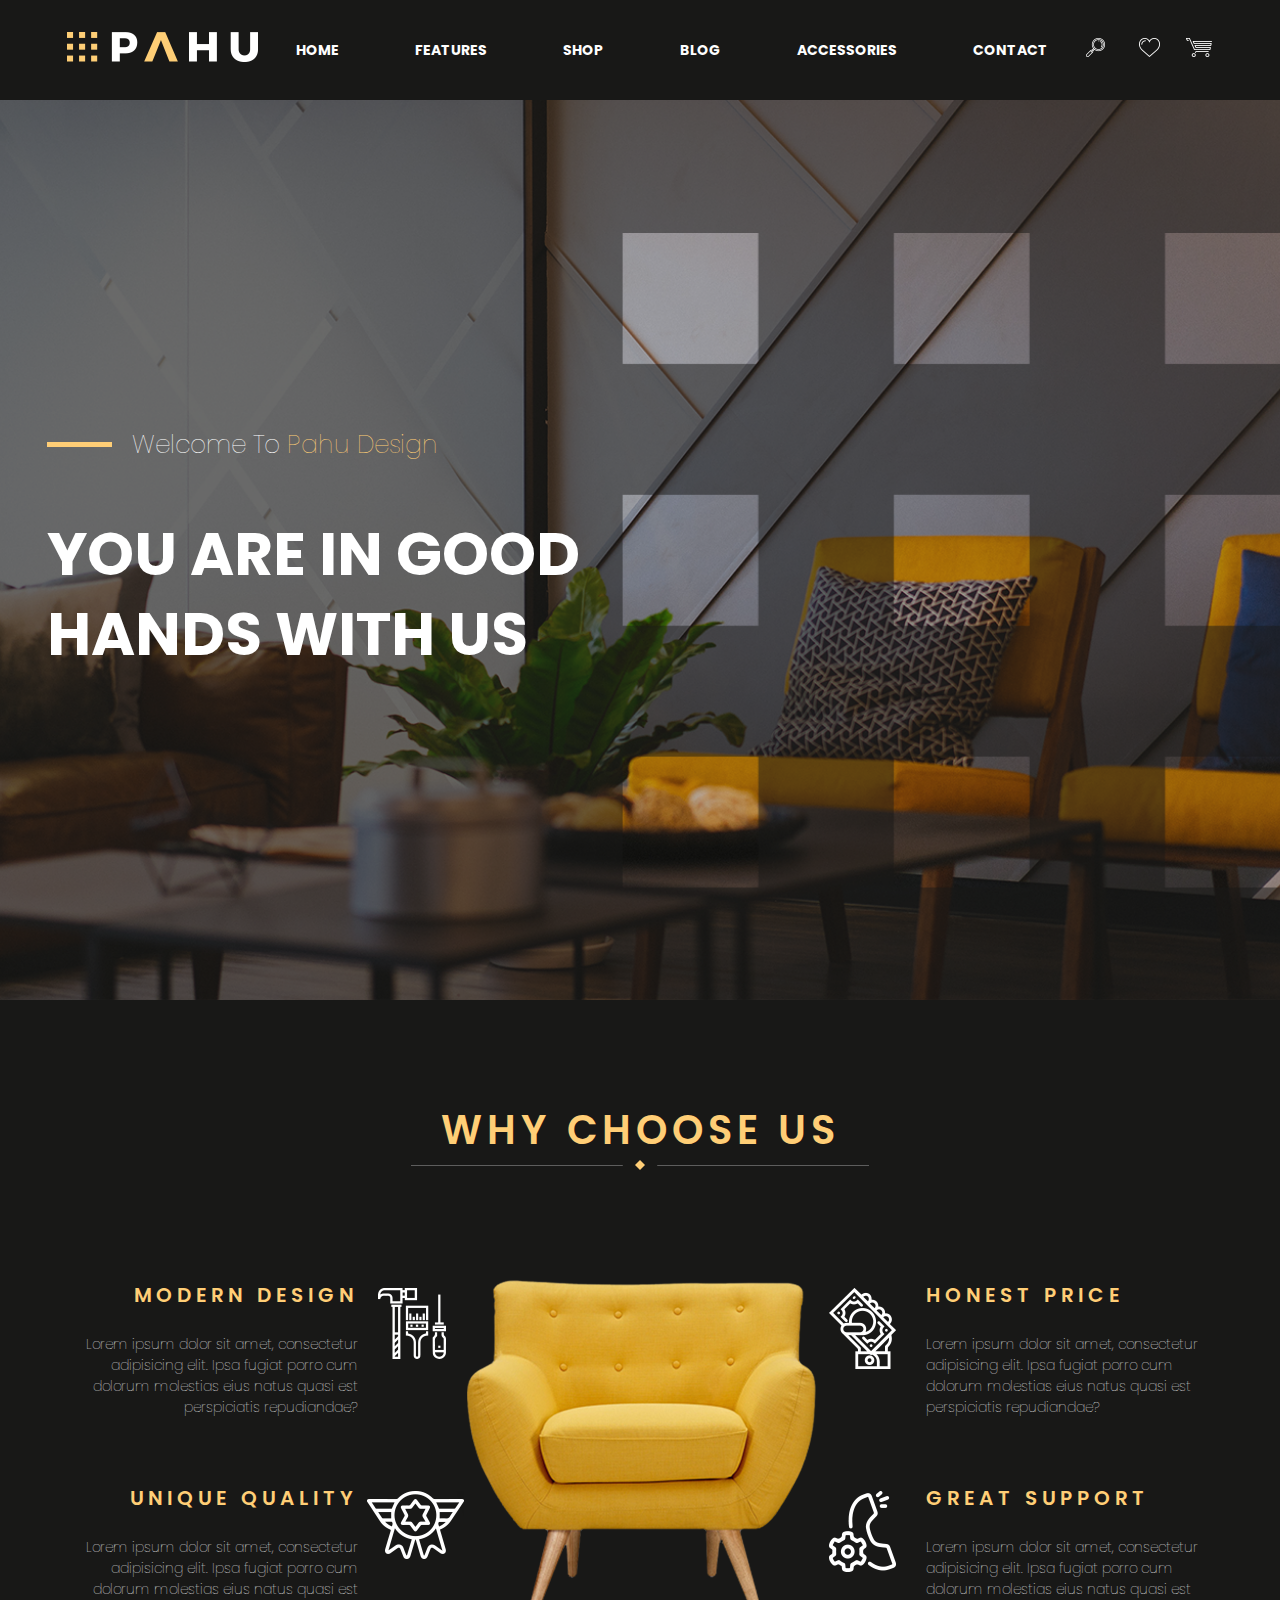
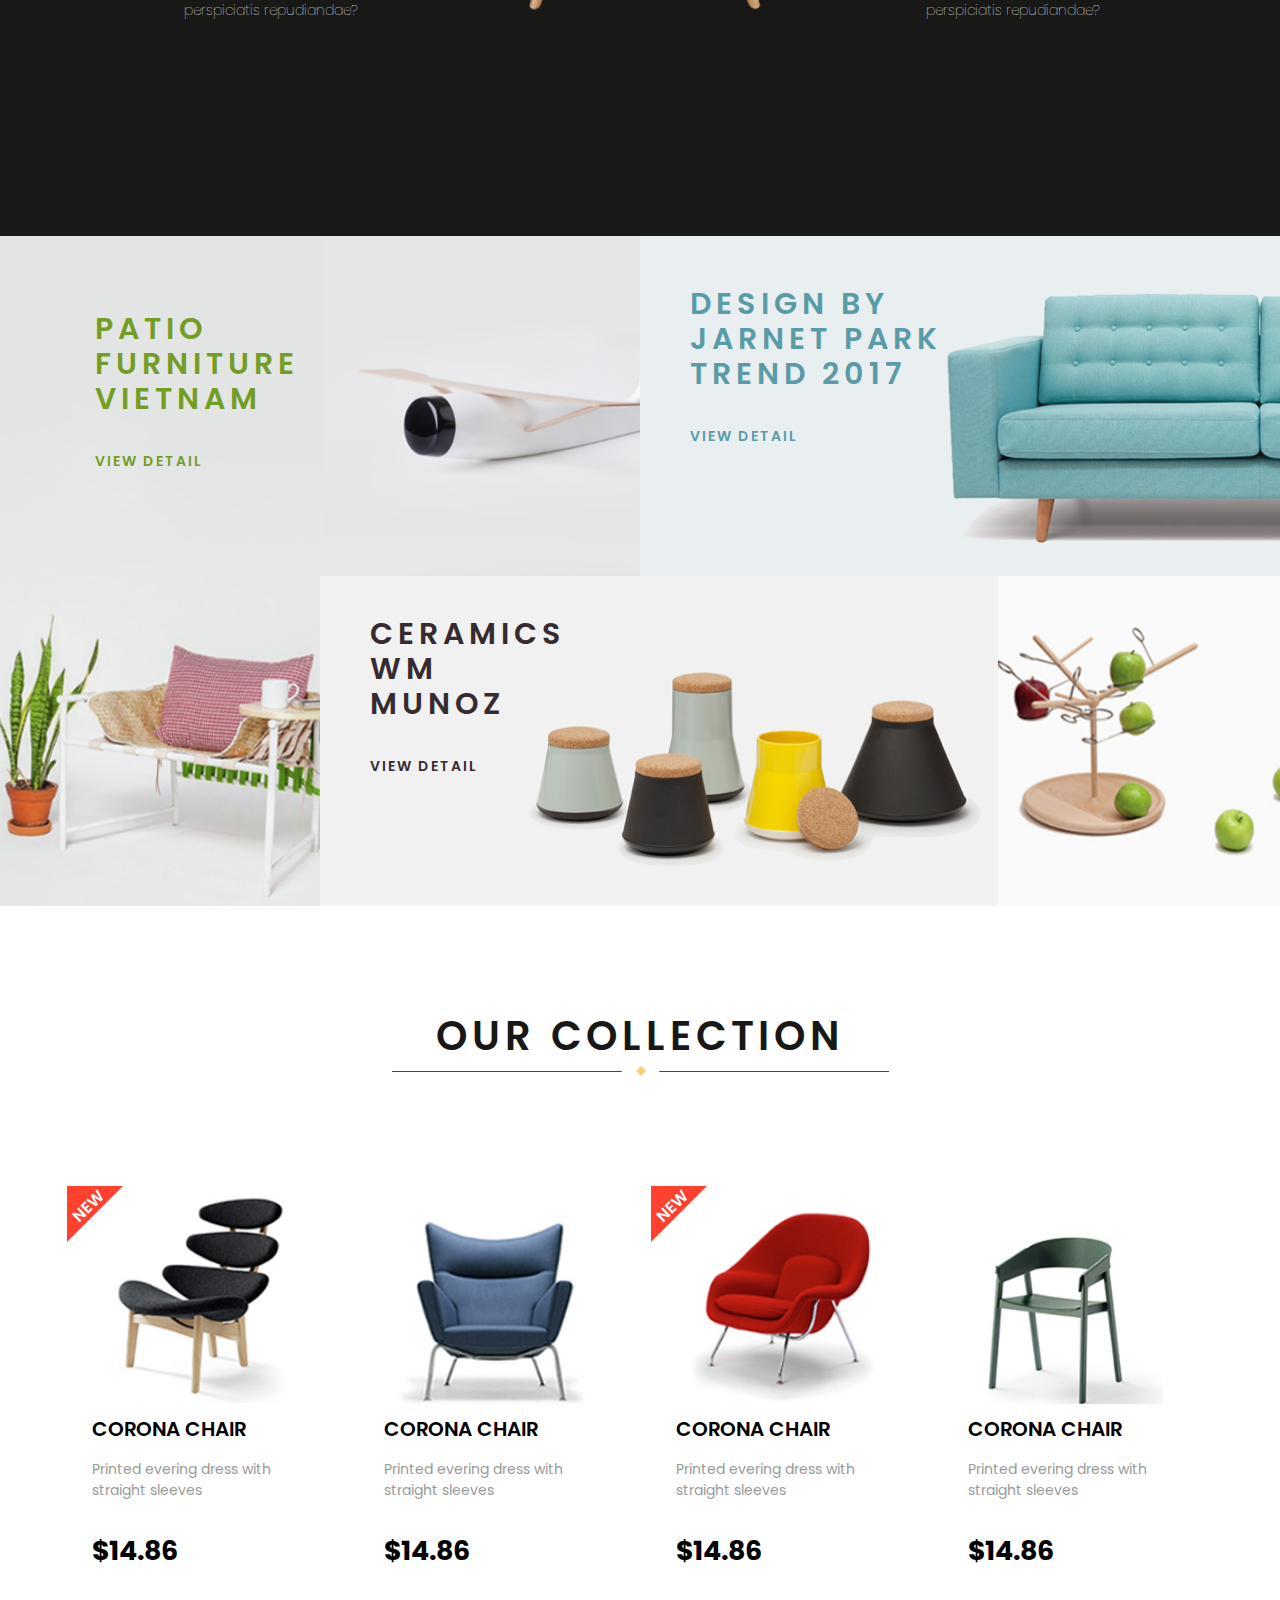
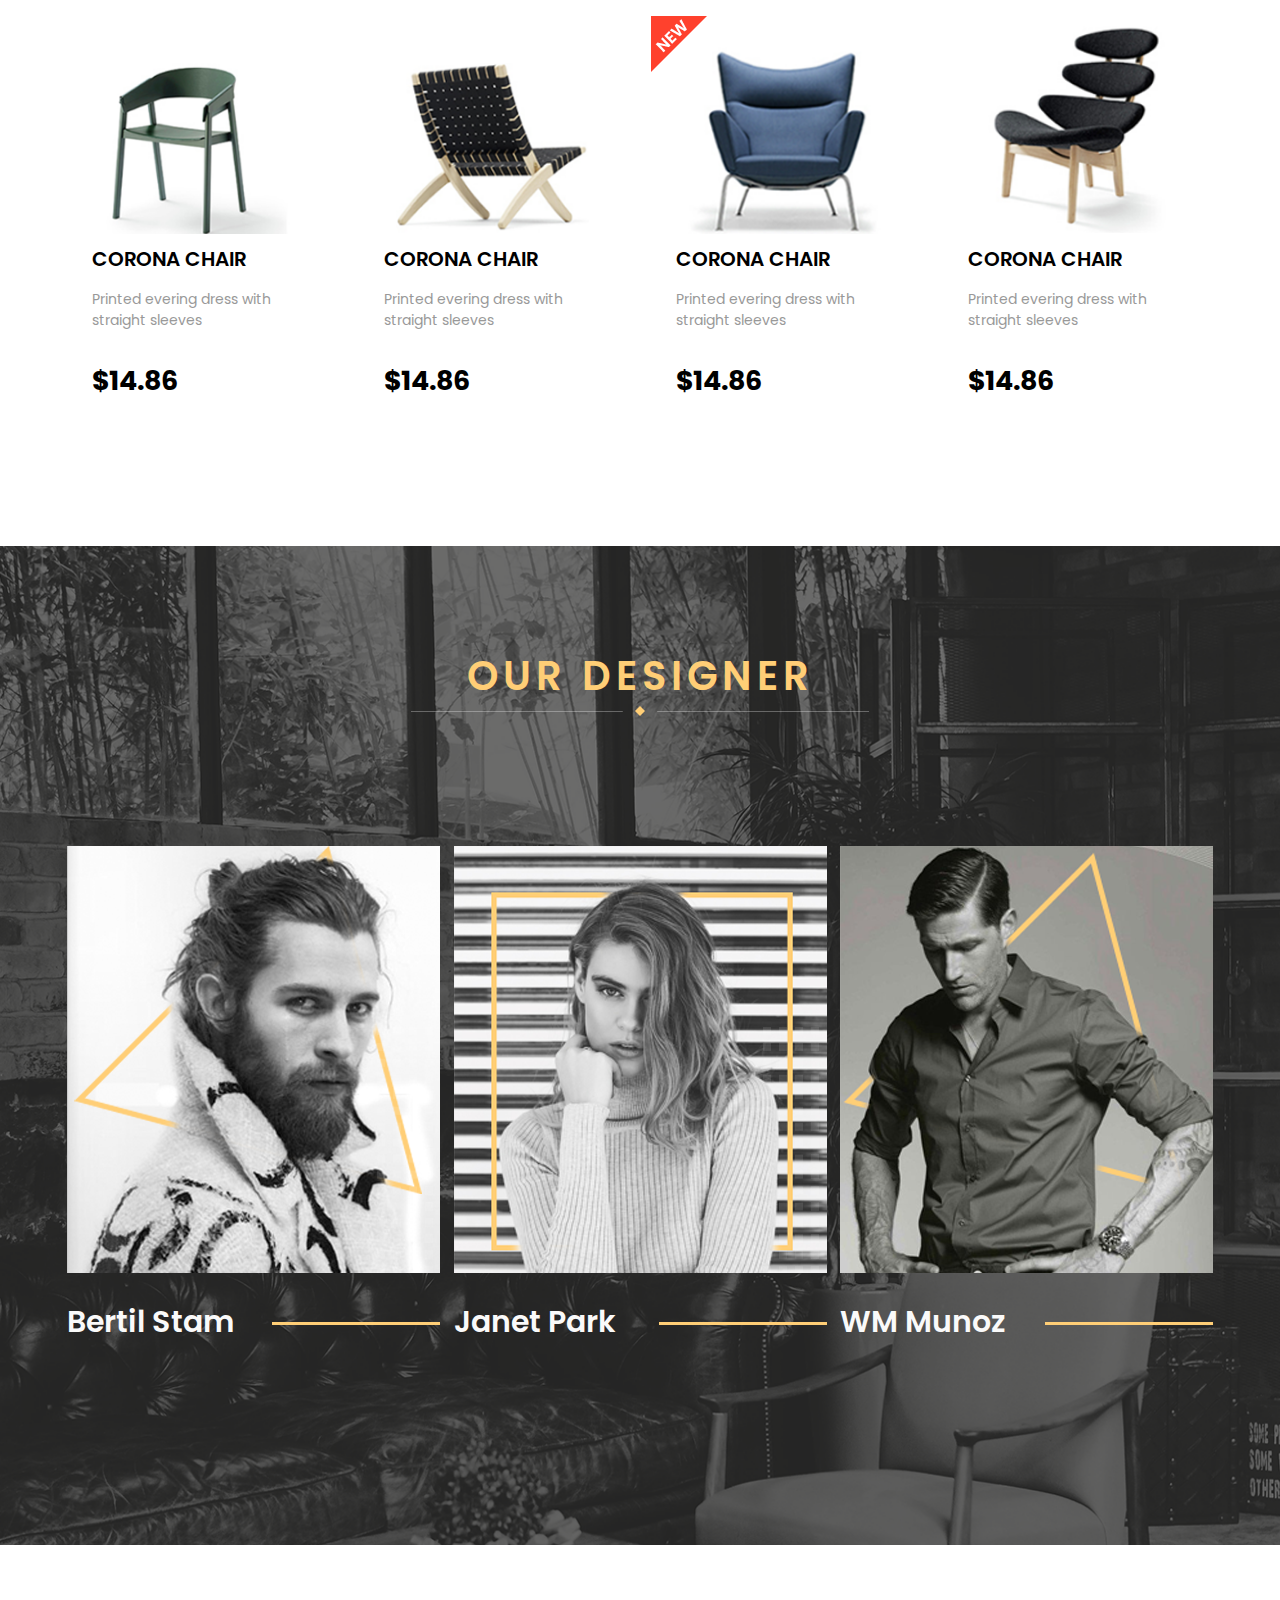
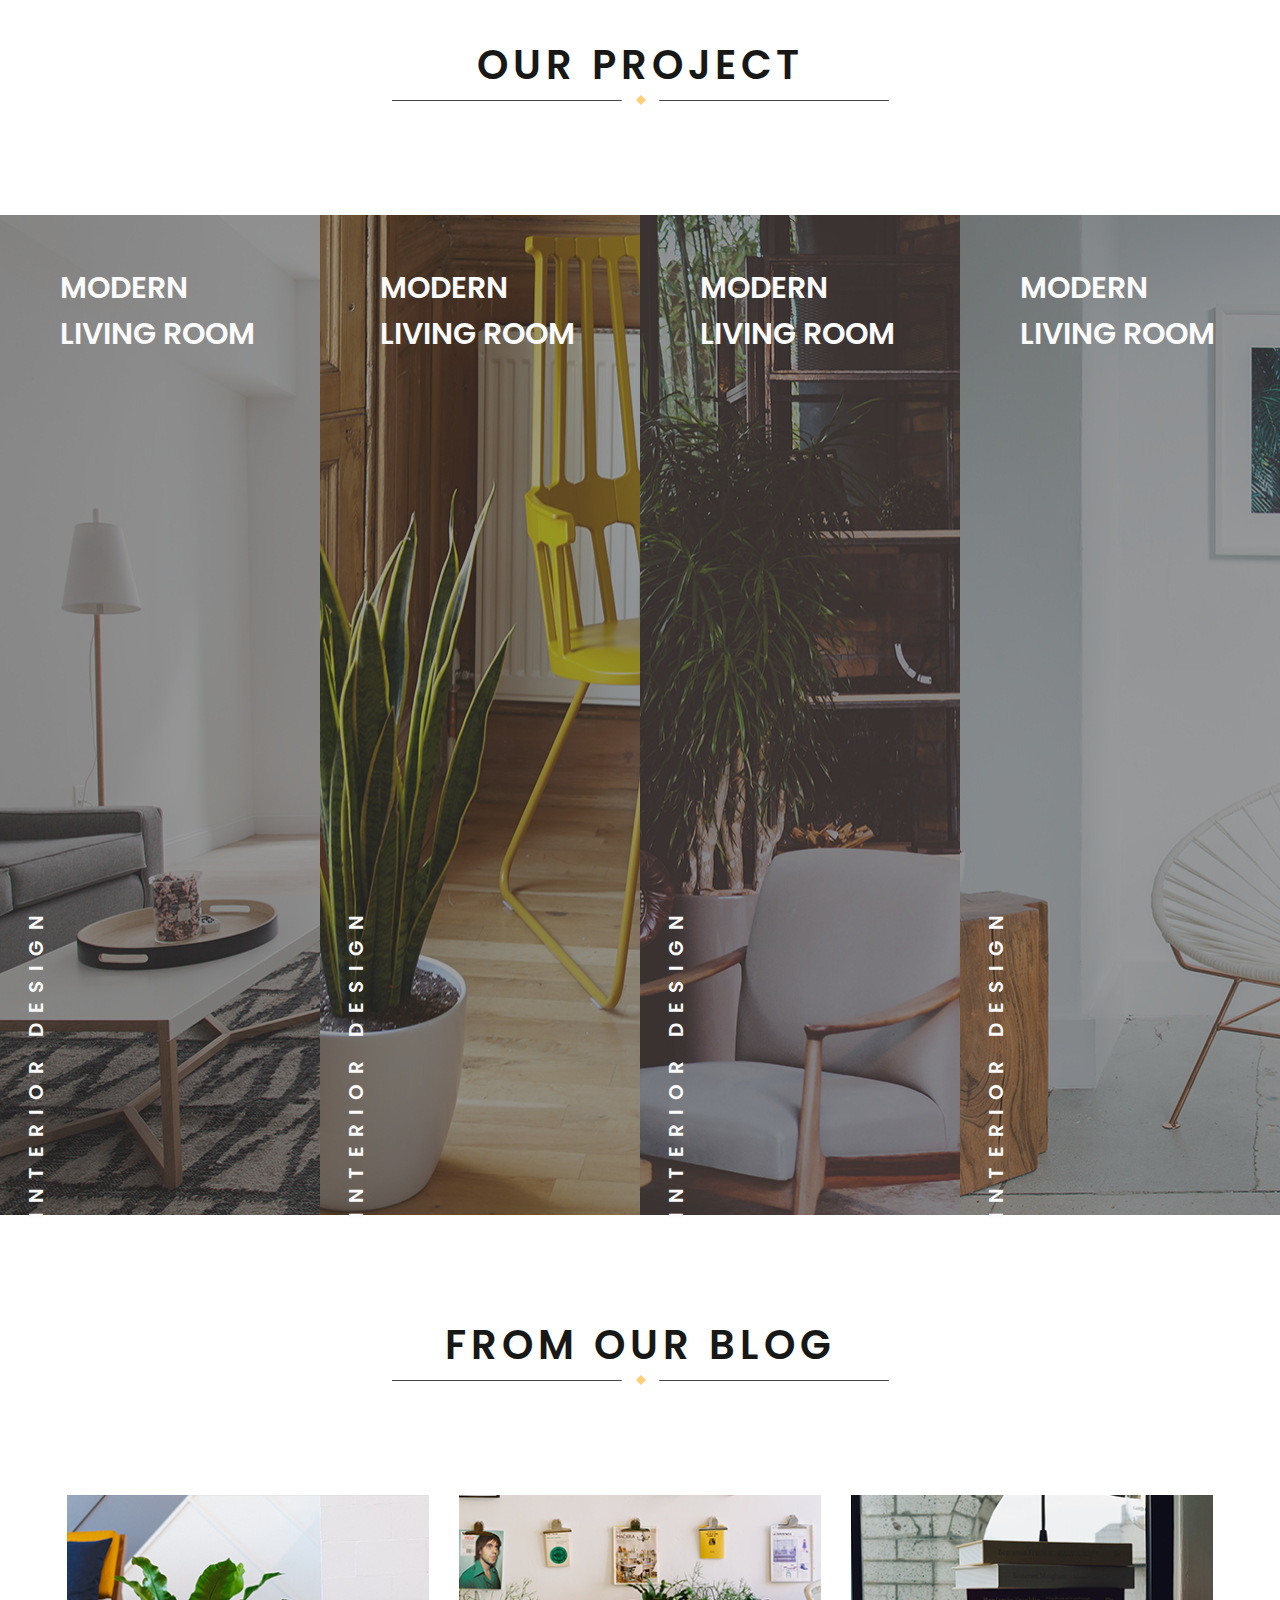
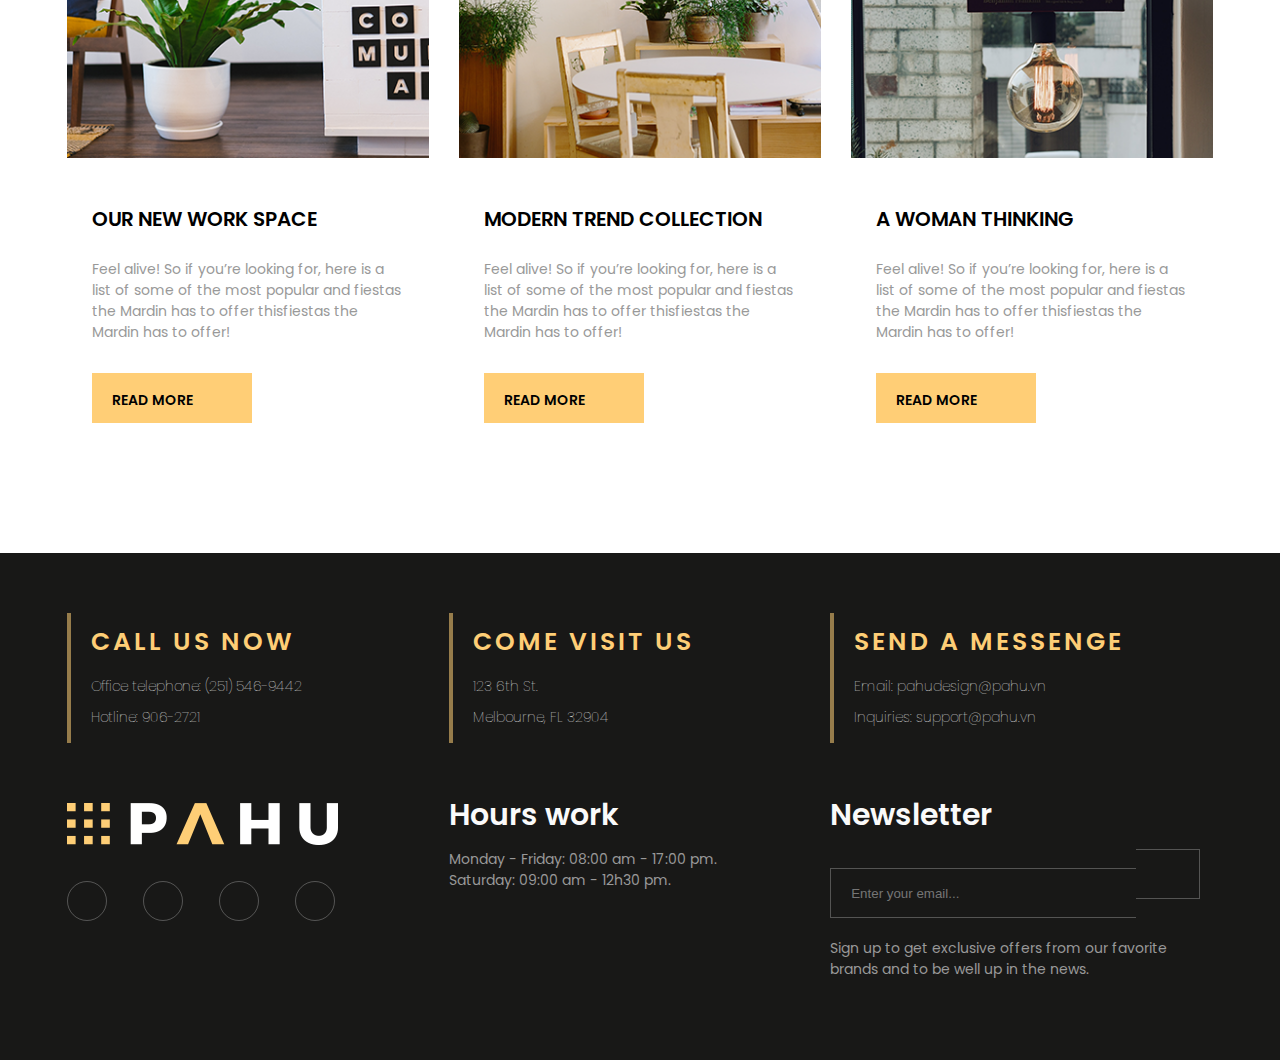
<file: site/index.html>
<!DOCTYPE html>
<html lang="en">
<head>
  <meta charset="UTF-8">
  <meta http-equiv="X-UA-Compatible" content="IE=edge">
  <meta name="viewport" content="width=device-width, initial-scale=1.0">
  <title>pahu</title>
  <link rel="stylesheet" href="css/style.css">
  <link rel="preconnect" href="https://fonts.gstatic.com">
  <link href="https://fonts.googleapis.com/css2?family=Poppins:wght@400;600;700&display=swap" rel="stylesheet">
  <link rel="stylesheet" href="https://use.fontawesome.com/releases/v5.6.1/css/all.css"
    integrity="sha384-gfdkjb5BdAXd+lj+gudLWI+BXq4IuLW5IT+brZEZsLFm++aCMlF1V92rMkPaX4PP" crossorigin="anonymous">
</head>
<body>
  <header class="header">
    <div class="container">
      <nav class="navigation">
        <div class="logo">
          <img src="img/logo.png" alt="logo">
        </div>
        <ul class="user-navigation">
          <a href="#"><li class="list-item">home</li></a>
          <a href="#"><li class="list-item">features</li></a>
          <a href="#"><li class="list-item">shop</li></a>
          <a href="#"><li class="list-item">blog</li></a>
          <a href="#"><li class="list-item">accessories</li></a>
          <a href="#"><li class="list-item" id="last">contact</li></a>
        </ul>
        <div class="menu-navigation"> 
          <a href="#" class="menu-item"><img src="img/search.png" alt="search"></a>
          <a href="#" class="menu-item"><img src="img/favorites.png" alt="heart"></a>
          <a href="#" class="menu-item"><img src="img/basket.png" alt="basket"></a>
        </div>

        <button class="burger-menu"></button>

      </nav>
    </div>
  </header>
  <div class="intro">
    <div class="container">
      <div class="intro-text">
        <h2 class="meeting">Welcome To <span class="meeting-logo">Pahu Design</span></h2>
        <h1 class="intro-title">you are in good <br> hands with us</h1>
      </div>
    </div>
  </div>
  <main>
    <section class="advantages">
      <div class="container">
        <div class="main-title">
          <h1 class="title-section-text">Why choose us</h1>
          <img src="img/advantages/stick.png" alt="stick">
        </div>
        <div class="advantage-box">
          <div class="advantage-item">

            <div class="advantage-li">
              <div class="advantage-text">
                <h3 class="advantage-li-title right">modern design</h3>
                <p class="advantage-li-text right">Lorem ipsum dolor sit amet, consectetur adipisicing elit. Ipsa fugiat porro 
                  cum dolorum molestias eius natus quasi est perspiciatis repudiandae?</p>
              </div>
              <div class="advantage-icon">
                <img class="toolsImg" src="img/advantages/tools.png" alt="tools">
              </div>
            </div>

            <div class="advantage-li">
              <div class="advantage-text">
                <h3 class="advantage-li-title right">unique quality</h3>
                <p class="advantage-li-text right">Lorem ipsum dolor sit amet, consectetur adipisicing elit. Ipsa fugiat porro 
                  cum dolorum molestias eius natus quasi est perspiciatis repudiandae?</p>
              </div>
              <div class="advantage-icon">
                <img class="starImg" src="img/advantages/star.png" alt="star">
              </div>
            </div>

          </div>
          <div class="advantage-item">
            <img src="img/advantages/sofa1.png" alt="sofa">
          </div>
          <div class="advantage-item">

            <div class="advantage-li">
              <div class="advantage-icon">
                <img class="noteImg" src="img/advantages/note.png" alt="note">
              </div>
              <div class="advantage-text">
                <h3 class="advantage-li-title left">honest price</h3>
                <p class="advantage-li-text left">Lorem ipsum dolor sit amet, consectetur adipisicing elit. Ipsa fugiat porro 
                  cum dolorum molestias eius natus quasi est perspiciatis repudiandae?</p>
              </div>
            </div>

            <div class="advantage-li">
              <div class="advantage-icon">
                <img class="phoneImg" src="img/advantages/phone.png" alt="phone">
              </div>
              <div class="advantage-text">
                <h3 class="advantage-li-title left">great support</h3>
                <p class="advantage-li-text left">Lorem ipsum dolor sit amet, consectetur adipisicing elit. Ipsa fugiat porro 
                  cum dolorum molestias eius natus quasi est perspiciatis repudiandae?</p>
              </div>
            </div>

          </div>
        </div>
      </div>
    </section>
    <section class="trends">
      <div class="trends-box">

        <div class="trends-item">
          <div class="trend-text-title first">
            <h3 class="trends-text-item color-green">patio furniture vietnam</h3>
            <a class="trends-link color-green" href="#">
              <p class="trends-detail color-green">view detail</p>
              <i class="fas fa-arrow-right view-arrow color-green"></i>
            </a>
          </div>
        </div>

        <div class="trends-item">
          <div class="trend-text-title second">
            <h3 class="trends-text-item color-blue">design by jarnet park trend 2017</h3>
            <a class="trends-link color-blue" href="#">
              <p class="trends-detail color-blue">view detail</p>
              <i class="fas fa-arrow-right view-arrow color-blue"></i>
            </a>
          </div>
        </div>

        <div class="trends-item">
          
        </div>

        <div class="trends-item">
          <div class="trend-text-title third">
            <h3 class="trends-text-item color-black">ceramics wm munoz</h3>
            <a class="trends-link color-black" href="#">
              <p class="trends-detail color-black">view detail</p>
              <i class="fas fa-arrow-right view-arrow color-black"></i>
            </a>
          </div>
        </div>

        <div class="trends-item last">
          
        </div>

      </div>
    </section>
    <section class="collection">
      <div class="container">
        <div class="main-title">
          <h1 class="title-section-text title-black">our collection</h1>
          <img src="img/line 2.png" alt="stick">
        </div>
        <div class="collection-box">

          <div class="collection-item new">
            <img src="img/stones.png" alt="stones">
            <h3 class="collection-title">corona chair</h3>
            <p class="collection-text">Printed evering dress with straight sleeves</p>
            <h1 class="price">$14.86</h1>
            <img class="new-thing" src="img/new.png" alt="new">
            <div class="collection-inner">
              <div class="collection-style">
                <div class="collection-nav">
                  <a class="collection-nav-item" href="#">
                    <img src="img/navsearch.png" alt="#">
                  </a>
                  <a class="collection-nav-item" href="#">
                    <img src="img/navcart.png" alt="#">
                  </a>
                  <a class="collection-nav-item" href="#">
                    <img src="img/navheart.png" alt="#">
                  </a>
                </div>
              </div>
            </div>
          </div>

          <div class="collection-item">
            <img src="img/rakushka.png" alt="stones">
            <h3 class="collection-title">corona chair</h3>
            <p class="collection-text">Printed evering dress with straight sleeves</p>
            <h1 class="price">$14.86</h1>
            
            <div class="collection-inner">
              <div class="collection-style">
                <div class="collection-nav">
                  <a class="collection-nav-item" href="#">
                    <img src="img/navsearch.png" alt="#">
                  </a>
                  <a class="collection-nav-item" href="#">
                    <img src="img/navcart.png" alt="#">
                  </a>
                  <a class="collection-nav-item" href="#">
                    <img src="img/navheart.png" alt="#">
                  </a>
                </div>
              </div>
            </div>
          </div>

          <div class="collection-item new">
            <img src="img/kokan.png" alt="stones">
            <h3 class="collection-title">corona chair</h3>
            <p class="collection-text">Printed evering dress with straight sleeves</p>
            <h1 class="price">$14.86</h1>
            <img class="new-thing" src="img/new.png" alt="new">
            <div class="collection-inner">
              <div class="collection-style">
                <div class="collection-nav">
                  <a class="collection-nav-item" href="#">
                    <img src="img/navsearch.png" alt="#">
                  </a>
                  <a class="collection-nav-item" href="#">
                    <img src="img/navcart.png" alt="#">
                  </a>
                  <a class="collection-nav-item" href="#">
                    <img src="img/navheart.png" alt="#">
                  </a>
                </div>
              </div>
            </div>
          </div>

          <div class="collection-item">
            <img src="img/taburet.png" alt="stones">
            <h3 class="collection-title">corona chair</h3>
            <p class="collection-text">Printed evering dress with straight sleeves</p>
            <h1 class="price">$14.86</h1>
            
            <div class="collection-inner">
              <div class="collection-style">
                <div class="collection-nav">
                  <a class="collection-nav-item" href="#">
                    <img src="img/navsearch.png" alt="#">
                  </a>
                  <a class="collection-nav-item" href="#">
                    <img src="img/navcart.png" alt="#">
                  </a>
                  <a class="collection-nav-item" href="#">
                    <img src="img/navheart.png" alt="#">
                  </a>
                </div>
              </div>
            </div>
          </div>

          <div class="collection-item">
            <img src="img/taburet.png" alt="stones">
            <h3 class="collection-title">corona chair</h3>
            <p class="collection-text">Printed evering dress with straight sleeves</p>
            <h1 class="price">$14.86</h1>
            
            <div class="collection-inner">
              <div class="collection-style">
                <div class="collection-nav">
                  <a class="collection-nav-item" href="#">
                    <img src="img/navsearch.png" alt="#">
                  </a>
                  <a class="collection-nav-item" href="#">
                    <img src="img/navcart.png" alt="#">
                  </a>
                  <a class="collection-nav-item" href="#">
                    <img src="img/navheart.png" alt="#">
                  </a>
                </div>
              </div>
            </div>
          </div>

          <div class="collection-item">
            <img src="img/lapot.png" alt="stones">
            <h3 class="collection-title">corona chair</h3>
            <p class="collection-text">Printed evering dress with straight sleeves</p>
            <h1 class="price">$14.86</h1>
            
            <div class="collection-inner">
              <div class="collection-style">
                <div class="collection-nav">
                  <a class="collection-nav-item" href="#">
                    <img src="img/navsearch.png" alt="#">
                  </a>
                  <a class="collection-nav-item" href="#">
                    <img src="img/navcart.png" alt="#">
                  </a>
                  <a class="collection-nav-item" href="#">
                    <img src="img/navheart.png" alt="#">
                  </a>
                </div>
              </div>
            </div>
          </div>

          <div class="collection-item new">
            <img src="img/rakushka.png" alt="stones">
            <h3 class="collection-title">corona chair</h3>
            <p class="collection-text">Printed evering dress with straight sleeves</p>
            <h1 class="price">$14.86</h1>
            <img class="new-thing" src="img/new.png" alt="new">
            <div class="collection-inner">
              <div class="collection-style">
                <div class="collection-nav">
                  <a class="collection-nav-item" href="#">
                    <img src="img/navsearch.png" alt="#">
                  </a>
                  <a class="collection-nav-item" href="#">
                    <img src="img/navcart.png" alt="#">
                  </a>
                  <a class="collection-nav-item" href="#">
                    <img src="img/navheart.png" alt="#">
                  </a>
                </div>
              </div>
            </div>
          </div>

          <div class="collection-item">
            <img src="img/stones.png" alt="stones">
            <h3 class="collection-title">corona chair</h3>
            <p class="collection-text">Printed evering dress with straight sleeves</p>
            <h1 class="price">$14.86</h1>
            
            <div class="collection-inner">
              <div class="collection-style">
                <div class="collection-nav">
                  <a class="collection-nav-item" href="#">
                    <img src="img/navsearch.png" alt="#">
                  </a>
                  <a class="collection-nav-item" href="#">
                    <img src="img/navcart.png" alt="#">
                  </a>
                  <a class="collection-nav-item" href="#">
                    <img src="img/navheart.png" alt="#">
                  </a>
                </div>
              </div>
            </div>
          </div>

        </div>
      </div>
    </section> <!--Collection-->
    <section class="designer"> <!--Designer-->
      <div class="container">
        <div class="main-title">
          <h1 class="title-section-text">our designer</h1>
          <img src="img/advantages/stick.png" alt="stick">
        </div>
        <div class="designer-box">
          <div class="designer-item">
            <img src="img/designer1.png" alt="#">
            <h1 class="designer-name">Bertil Stam</h1>
          </div>

          <div class="designer-item">
            <img src="img/designer2.png" alt="#">
            <h1 class="designer-name">Janet Park</h1>
          </div>

          <div class="designer-item">
            <img src="img/designer3.png" alt="#">
            <h1 class="designer-name">WM Munoz</h1>
          </div>
        </div>
      </div>
    </section> <!--Designer-->
    <section class="project">
      <div class="container">
        <div class="main-title">
          <h1 class="title-section-text title-black">our project</h1>
          <img src="img/line 2.png" alt="stick">
        </div>
      </div>
      <div class="project-box">
        <div class="project-item first">
          <h3 class="project-title">modern living room</h3>
          <div class="project-inner">
            <p class="project-inner-text">interior design</p>
          </div>
        </div>

        <div class="project-item">
          <h3 class="project-title">modern living room</h3>
          <div class="project-inner">
            <p class="project-inner-text">interior design</p>
          </div>
        </div>

        <div class="project-item">
          <h3 class="project-title">modern living room</h3>
          <div class="project-inner">
            <p class="project-inner-text">interior design</p>
          </div>
        </div>

        <div class="project-item">
          <h3 class="project-title">modern living room</h3>
          <div class="project-inner">
            <p class="project-inner-text">interior design</p>
          </div>
        </div>

      </div>
    </section> <!--Project-->
    <section class="blog"> <!--Blog-->
      <div class="container">
        <div class="main-title">
          <h1 class="title-section-text title-black">from our blog</h1>
          <img src="img/line 2.png" alt="stick">
        </div>
        <div class="blog-box">

          <div class="blog-item">
            <img class="blog-img" src="img/blog1.png" alt="#">
            <div class="blog-inner">
              <h1 class="blog-title">our new work space</h1>
              <p class="blog-text">Feel alive! So if you’re looking for, 
                here is a list of some of the most popular and fiestas the Mardin has 
                to offer thisfiestas the Mardin has to offer!</p>
              <div class="blog-button">
                <a class="blog-link" href="#">Read more</a>
                <i class="fas fa-long-arrow-alt-right"></i>
              </div>
            </div>
          </div>

          <div class="blog-item">
            <img class="blog-img" src="img/blog2.png" alt="#">
            <div class="blog-inner">
              <h1 class="blog-title">modern trend collection</h1>
              <p class="blog-text">Feel alive! So if you’re looking for, 
                here is a list of some of the most popular and fiestas the Mardin has 
                to offer thisfiestas the Mardin has to offer!</p>
              <div class="blog-button">
                <a class="blog-link" href="#">Read more</a>
                <i class="fas fa-long-arrow-alt-right"></i>
              </div>
            </div>
          </div>

          <div class="blog-item">
            <img class="blog-img" src="img/blog3.png" alt="#">
            <div class="blog-inner">
              <h1 class="blog-title">a woman thinking</h1>
              <p class="blog-text">Feel alive! So if you’re looking for, 
                here is a list of some of the most popular and fiestas the Mardin has 
                to offer thisfiestas the Mardin has to offer!</p>
              <div class="blog-button">
                <a class="blog-link" href="#">Read more</a>
                <i class="fas fa-long-arrow-alt-right"></i>
              </div>
            </div>
          </div>

        </div>
      </div>
    </section> <!--Blog-->
  </main>
  <footer class="footer">
    <div class="container">
      <div class="footer-contacts">
        <div class="contacts-item">
          <h1 class="contacts-title">call us now</h1>
          <p class="contacts-text">Office telephone: (251) 546-9442</p>
          <p class="contacts-text">Hotline: 906-2721</p>
        </div>

        <div class="contacts-item">
          <h1 class="contacts-title">come visit us</h1>
          <p class="contacts-text">123 6th St. </p>
          <p class="contacts-text">Melbourne, FL 32904</p>
        </div>

        <div class="contacts-item">
          <h1 class="contacts-title">send a messenge</h1>
          <p class="contacts-text">Email: pahudesign@pahu.vn</p>
          <p class="contacts-text">Inquiries: support@pahu.vn </p>
        </div>
      </div>
      <div class="footer-nav">
        <div class="nav-item">
          <img src="img/pahulogo.png" alt="#">
          <div class="nav-social">
            <a class="social-inner" href="#">
              <i class="fab fa-facebook-f"></i>
            </a>
            <a class="social-inner" href="#">
              <i class="fab fa-google-plus-g"></i>
            </a>
            <a class="social-inner" href="#">
              <i class="fab fa-twitter"></i>
            </a>
            <a class="social-inner" href="#">
              <i class="fab fa-youtube-square"></i>
            </a>
          </div>
        </div>

        <div class="nav-item">
          <h1 class="social-title">Hours work</h1>
          <p class="social-text">Monday - Friday: 08:00 am - 17:00 pm.</p>
          <p class="social-text">Saturday: 09:00 am - 12h30 pm.</p>
        </div>

        <div class="nav-item">
          <h1 class="social-title">Newsletter</h1>
          <form id="adress" action="#">
            <input id="key" type="text" placeholder="Enter your email...">
            <button class="button-inner">
              <i class="fas fa-arrow-right"></i>
            </button>
          </form>
          <p class="social-text">Sign up to get exclusive offers from our favorite brands 
            and to be well up in the news.</p>
        </div>
      </div>
    </div>
  </footer>
  <script src="js/script.js"></script>
</body>
</html>
</file>
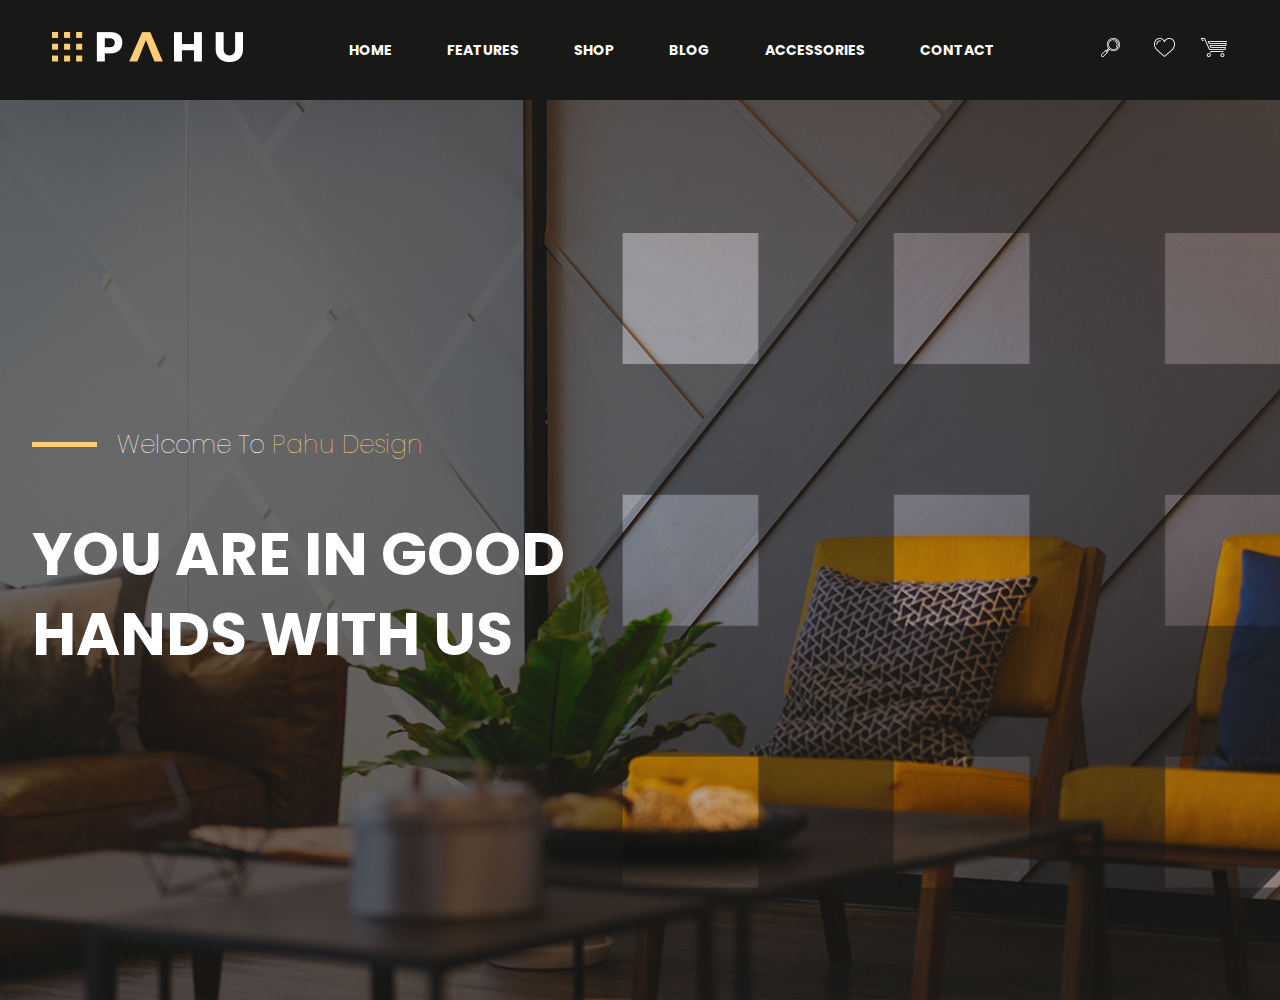
<file: site/Сайт мебели/index.html>
<!DOCTYPE html>
<html lang="en">
<head>
  <meta charset="UTF-8">
  <meta http-equiv="X-UA-Compatible" content="IE=edge">
  <meta name="viewport" content="width=device-width, initial-scale=1.0">
  <title>pahu</title>
  <link rel="stylesheet" href="css/style.css">
  <link rel="preconnect" href="https://fonts.gstatic.com">
  <link href="https://fonts.googleapis.com/css2?family=Poppins:wght@400;600;700&display=swap" rel="stylesheet">
</head>
<body>
  <header class="header">
    <div class="container">
      <nav class="navigation">
        <div class="logo">
          <img src="img/logo.png" alt="logo">
        </div>
        <ul class="user-navigation">
          <a href="#"><li class="list-item">home</li></a>
          <a href="#"><li class="list-item">features</li></a>
          <a href="#"><li class="list-item">shop</li></a>
          <a href="#"><li class="list-item">blog</li></a>
          <a href="#"><li class="list-item">accessories</li></a>
          <a href="#"><li class="list-item" id="last">contact</li></a>
        </ul>
        <div class="menu-navigation"> 
          <a href="#" class="menu-item"><img src="img/search.png" alt="search"></a>
          <a href="#" class="menu-item"><img src="img/favorites.png" alt="heart"></a>
          <a href="#" class="menu-item"><img src="img/basket.png" alt="basket"></a>
        </div>
      </nav>
    </div>
    <div class="intro">
      <div class="container">
        <div class="intro-text">
          <h2 class="meeting">Welcome To <span class="meeting-logo">Pahu Design</span></h2>
          <h1 class="intro-title">you are in good <br> hands with us</h1>
        </div>
      </div>
    </div>
  </header>
</body>
</html>
</file>
<file: site/css/style.css>
* {
  margin: 0;
  padding: 0;
}

*,
*:before,
*:after {
  box-sizing: border-box;
} 

body {
  font-family: 'Poppins', sans-serif;
  font-size: 14px;
  color: #999999;
}

.container {
  width: 100%;
  max-width: 1176px;
  margin: 0 auto;
  padding: 0 15px;
}

/*HEADER*/

a {
  text-decoration: none;
}

.burger-menu {
  display: none;
  width: 30px;
  height: 3px;
  border: 0;
  position: absolute;
  top: 45px;
  right: 20px;
  z-index: 1;
  cursor: pointer;
}

.burger-menu::before {
  content: "";
  width: 100%;
  height: 3px;
  background-color: white;
  display: block;
  position: absolute;
  bottom: 8px;
  right: 0;
  transition: transform .2s linear;
}

.burger-menu::after {
  content: "";
  width: 100%;
  height: 3px;
  background-color: white;
  display: block;
  position: absolute;
  top: 8px;
  right: 0;
  transition: transform .2s linear;
}

.burger-menu.active::before {
  transform-origin: left top;
  transform: rotate(45deg) translate3d(-2px, -3px, 0px);
}

.burger-menu.active::after {
  transform-origin: left bottom;
  transform: rotate(-45deg) translate3d(0px, 0px, 0px);
}

.burger-menu.active {
  background: none;
}

.header {
  background-color: #181817;
  height: 100px;
}

.list-item {
  display: inline-block;
  text-transform: uppercase;
  color: #fefefe;
  font-weight: bold;
  position: relative;
}

.list-item::after {
  content: "";
  width: 100%;
  height: 5px;
  background-color: #ffce76;
  opacity: 0;
  position: absolute;
  top: 263%;
  left: 0;
  z-index: 1;
  transition: opacity .1s linear;
}

.list-item:hover::after {
  opacity: 1;
}

#last {
  margin-right: 0;
}
 
.menu-item:last-child {
  margin-left: 22px;
}

.menu-item:first-child {
  margin-right: 30px;
}

.navigation {
  display: flex;
  justify-content: space-between;
  align-items: center;
  height: 100px;
}

.user-navigation {
  list-style: none;
  display: flex;
  flex: 1 1 0;
  justify-content: space-around;
}

/*Intro*/

.intro {
  width: 100%;
  height: 100vh;
  background: url('../img/intro.png') no-repeat center;
  background-size: cover;
  display: flex;
  flex-direction: column;
  justify-content: center;
}

.intro-text {
  margin-left: -20px;
}

.intro-title {
  font-size: 60px;
  text-transform: uppercase;
  font-weight: bold;
  color: #ffffff;
  line-height: 80px;
}

.meeting {
  font-size: 25px;
  color: #ffffff;
  font-weight: 100;
  margin-bottom: 50px;
}

.meeting::before {
  content: "";
  width: 65px;
  height: 5px;
  background-color: #ffce76;
  display: inline-block;
  margin: 0 20px 6px 0;
}

.meeting .meeting-logo {
  color: #ffce76;
}

/*Advantages*/

.advantages {
  padding: 100px 0 150px 0;
  background-color: #181817;
}

.advantage-box {
  display: flex;
  justify-content: space-between;
}

/*Advantages -> Icons*/

.toolsImg {
  margin: 8px 20px 0 20px;
}

.starImg {
  margin: 8px 3px 0 9px;
}

.noteImg, .phoneImg {
  margin: 8px 30px 0 13px;
}

/*Advantages <- Icons*/

.advantage-li {
  display: flex;
  width: 400px;
  margin-bottom: 65px;
}

.advantage-li-title {
  text-transform: uppercase;
  font-size: 20px;
  font-weight: 600;
  color: #ffce76;
  letter-spacing: 5px;
  margin-bottom: 24px;
}

.left {
  text-align: left;
}

.right {
  text-align: right;
}

.advantage-li-text {
  color: #fefefe;
  font-size: 14px;
  font-weight: 100;
}

.main-title {
  margin-bottom: 110px;
}

.main-title img {
  display: block;
  margin: 0 auto;
}

.title-section-text {
  text-transform: uppercase;
  font-size: 40px;
  font-weight: 600;
  color: #ffce76;
  letter-spacing: 5px;
  text-align: center;
}

/*Trends*/

.trends-box {
  display: flex;
  flex-wrap: wrap;
}

.trends-detail {
  display: inline;
  font-size: 14px;
  font-weight: 600;
  letter-spacing: 2px;
  text-transform: uppercase;
}

.trends-item:first-child {
  width: 50%;
  min-height: 340px;
  background: url(../img/plane.png) no-repeat center;
  background-size: cover;
}

.trends-item:nth-child(2) {
  width: 50%;
  min-height: 340px;
  background: url(../img/blue\ sofa.png) no-repeat center;
  background-size: cover;
}

.trends-item:nth-child(3) {
  width: 25%;
  min-height: 330px;
  background: url(../img/armchair.png) no-repeat center;
  background-size: cover;
}

.trends-item:nth-child(4) {
  width: 53%;
  min-height: 330px;
  background: url(../img/boxes.png) no-repeat right;
  background-size: cover;
}

.trends-item.last {
  width: 22%;
  min-height: 330px;
  background: url(../img/apple.png) no-repeat center;
  background-size: cover;
}

.trends-text-item {
  text-transform: uppercase;
  font-size: 30px;
  font-weight: 600;
  letter-spacing: 5px;
  line-height: 35px;
  margin-bottom: 35px;
}

.trend-text-title.first {
  padding: 75px 0 0 95px;
  width: 250px;
}

.trend-text-title.second {
  padding: 50px 0 0 50px;
  width: 310px;
}

.trend-text-title.third {
  padding: 40px 0 0 50px;
  width: 250px;
}

.color-black {
  color: #352b30;
}

.color-blue {
  color: #599ba7;
}

.color-green {
  color: #749d26;
}

.view-arrow {
  font-size: 13px;
  margin-left: 5px;
}

/*Collection*/

.collection {
  padding: 100px 0;
}

.title-section-text.title-black {
  color: #181817;
}

.collection-box {
  display: flex;
  justify-content: space-between;
  flex-wrap: wrap;
}

.collection-inner {
  display: flex;
  justify-content: center;
  align-items: center;
  position: absolute;
  top: -17px;
  left: -12px;
  width: 294px;
  height: 434px;
  background-color: #ffce76;
  opacity: 0;
  box-shadow: 0 0 40px -3px rgba(0, 0, 0, 0.35);
  transition: opacity .2s linear;
}

.collection-item {
  display: flex;
  flex-direction: column;
  justify-content: flex-end;
  width: 270px;
  height: 400px;
  padding: 40px 40px 0 25px;
  
  position: relative;
  margin-bottom: 30px;
}

.collection-item img:first-child {
  margin-left: 12px;
}

.collection-item:hover .collection-inner {
  opacity: .75;
}

.collection-nav {
  height: inherit;
  display: flex;
  justify-content: center;
  align-items: center;
  margin-right: 10px;
  
}

 .collection-nav-item {
   color: #ffffff;
   font-size: 22px;
   font-weight: 100;
 }

 .collection-nav-item:nth-child(2) {
   margin: 0 10px;
 }

.collection-style {
  width: 185px;
  height: 60px;
  background-color: #2d3a4b;
  border-radius: 30px;
}

.collection-text {
  margin-bottom: 30px;
}

.collection-title {
  text-transform: uppercase;
  font-size: 20px;
  font-weight: 600;
  color: #000;
  margin-bottom: 15px;
  margin-top: 10px;
}

.collection-item.new .new-thing {
  position: absolute;
  top: 0;
  left: 0;
}

.price {
  font-size: 27px;
  color: #000;
  margin-bottom: 15px;
}

/*Designer*/

.designer {
  padding: 100px 0 200px 0;
  background: url(../img/bgDesign.png) no-repeat center;
  background-size: cover;
}

.designer-box {
  display: flex;
  justify-content: space-between;
}

.designer-item {
  margin-top: 20px;
}

.designer-name {
  font-size: 30px;
  font-weight: 600;
  color: #fafafa;
  margin-top: 20px;
  position: relative;
}

.designer-name:after {
  content: "";
  width: 45%;
  height: 3px;
  background-color: #ffce76;
  position: absolute;
  right: 0;
  top: 23px;
}

/*Project*/

.project {
  padding-top: 90px;
}

.project-box {
  display: flex;
  height: 1000px;
  width: 100%;
}

.project-inner {
  position: relative;
}

.project-inner-text {
  font-size: 20px;
  font-weight: 600;
  color: #fafafa;
  text-transform: uppercase;
  transform: rotate(-90deg);
  letter-spacing: 10px;
  position: absolute;
  left: -120px;
  bottom: -720px;
}

.project-item {
  width: 25%;
}

.project-item.first {
  background: url('../img/slide1.png') no-repeat center;
  background-size: cover;
}

.project-item:nth-child(2) {
  background: url('../img/slide2.png') no-repeat center;
  background-size: cover;
}

.project-item:nth-child(3) {
  background: url('../img/slide3.png') no-repeat center;
  background-size: cover;
}

.project-item:nth-child(4) {
  background: url('../img/slide4.png') no-repeat center;
  background-size: cover;
}

.project-title {
  font-size: 30px;
  font-weight: 600;
  color: #fafafa;
  text-transform: uppercase;
  padding: 50px 60px 0 60px;
}

/*Blog*/

.blog {
  padding: 100px 0 110px 0;
}

.blog-box {
  display: flex;
}

.blog-button {
  width: 160px;
  height: 50px;
  background-color: #ffce76;
  padding: 15px 0 0 20px;
}

.blog-button i {
  color: #000;
  font-size: 15px;
}

.blog-img {
  width: 100%;
}

.blog-inner {
  padding: 40px 25px 20px 25px;
}

.blog-item {
  width: 33.333%;
}

.blog-item:not(.blog-item:last-child) {
  margin-right: 30px;
}

.blog-link {
  text-transform: uppercase;
  color: #000;
  font-weight: 600;
}

.blog-text {
  margin: 25px 0 30px 0;
}

.blog-title {
  font-size: 20px;
  font-weight: 600;
  color: #000;
  text-transform: uppercase;
}

/*Footer*/

.footer {
  padding: 60px 0 80px 0;
  background-color: #181817;
}

.footer-contacts {
  display: flex;
  margin-bottom: 60px;
}

.footer-nav {
  display: flex;
}

.contacts-item {
  border-left: solid 4px #ffcf768c;
  padding: 10px 0 5px 20px;
  width: 33.3%;
}

.contacts-title {
  font-size: 25px;
  font-weight: 600;
  letter-spacing: 3px;
  color: #fece76;
  text-transform: uppercase;
  margin-bottom: 15px;
}

.contacts-text {
  color: #fafafa;
  font-weight: 100;
  margin-bottom: 10px;
}

.nav-social {
  margin-top: 30px;
}

.social-inner {
  padding-top: 2px;
  display: inline-block;
  color: #fafafa;
  font-size: 25px;
  text-align: center;
  border: solid 0.5px #fafafa44;
  width: 40px;
  height: 40px;
  border-radius: 20px;
  margin-right: 32px;
}

.nav-item {
  width: 33.3%;
}

.social-title {
  font-size: 30px;
  font-weight: 600;
  color: #fafafa;
  position: relative;
  top: -11px;
}

/*Form input+button*/

#adress {
  margin-bottom: 20px;
}

#key {
  width: 80%;
  height: 50px;
  background-color: #181817;
  border: solid 0.5px #fafafa44;
  padding-left: 20px;
  border-right: none;
  outline: none;
  color: #fafafa44;
}

#key:focus::-webkit-input-placeholder {
  color: transparent
}

.button-inner {
  height: 50px;
  width: 17%;
  background-color: #181817;
  border: solid 0.5px #fafafa44;
  border-left: none;
  position: relative;
  left: -4px;
}

.button-inner:hover {
  cursor: pointer;
}

.button-inner i {
  color: #fafafa44;
  font-size: 14px;
}

@media (max-width: 1230px) {

  
  /*Advantages*/

  .advantage-li {
    width: auto;
  }

  /*Collection*/
   
  /*Designer*/

  .designer-item img {
    max-width: 100%;
    height: auto;
  }

  .designer-item:not(.designer-item:last-child) {
    margin-right: 20px;
  }
}

@media (max-width: 990px) {
  
}

@media (max-width: 770px) {

  /*Header*/

  .burger-menu {
    display: block;
  }

  .menu-navigation {
    display: flex;
    flex: 1 1 0;
    justify-content: space-around;
    padding-right: 50px;
  }

  .navigation {
    justify-content: flex-start;
  }
  
  .user-navigation {
    visibility: hidden;
    display: block;
    position: absolute;
    top: 12%;
    left: 0;
    z-index: 1;
    width: 100%;
    height: 100vh;
    background-color: #181817e8;
  }

  .user-navigation.active {
    visibility: visible;
  }

  .user-navigation li {
    display: block;
    margin: 0 0 30px 20px;
  }

  /*Advantages*/

  .advantage-item:nth-child(2) {
    display: none;
  }

  /*Collection*/

  .collection-box {
    justify-content: space-around;
  }

  /*Designers*/

  .designer-box {
    display: block;
    text-align: center;
  }

  .designer-item {
    display: inline-block;
  }

  .designer-item:not(.designer-item:last-child) {
    margin-right: 0;
  }

  .designer-name {
    text-align: left;
  }

  /*Footer*/


  .contacts-item {
    width: 50%;
    margin-left: 65px;
  }

  .footer-contacts {
    flex-direction: column;
    align-items: center;
  }

  .footer-nav {
    flex-direction: column;
    align-items: center;
  }

  .nav-item {
    width: 100%;
    margin-bottom: 20px;
    text-align: center;
  }

  .social-inner:last-child {
    margin-right: 0;
  }

}

@media (max-width: 575px) {

  /*Advantages*/

  .advantage-box {
    flex-direction: column;
  }

  /*Trends*/

  .trends-box {
    flex-direction: column;
  }

  /*Collection*/

  .main-title img {
    width: 100%;
  }

  /*Project*/

  

  /*Blog*/

  .blog {
    padding: 20px 0;
  }

  .blog-box {
    flex-direction: column;
  }

  .blog-item {
    width: 100%;
  }

  .blog-inner {
    padding: 10px 0px 20px 0px;
  }

  .blog-text {
    margin: 5px 0 10px 0;
  }

  .main-title {
    margin-bottom: 20px;
  }

  /*Footer*/

  .footer {
    padding: 20px 0;
  }

  .footer-contacts {
    align-self: start;
  }

  .contacts-item {
    width: 100%;
    margin-left: 0;
  }

  .nav-item {
    text-align: start;
  }

}
</file>
<file: site/Сайт мебели/css/style.css>
* {
  margin: 0;
  padding: 0;
}

*,
*:before,
*:after {
  box-sizing: border-box;
} 

body {
  font-family: 'Poppins', sans-serif;
  font-size: 14px;
  color: #999999;
}

.container {
  width: 100%;
  max-width: 1176px;
  margin: 0 auto;
}

/*HEADER*/

a {
  text-decoration: none;
}

.header {
  background-color: #181817;
  height: 100px;
}

.list-item {
  display: inline-block;
  text-transform: uppercase;
  font-size: 14px;
  color: #fefefe;
  font-weight: bold;
  position: relative;
  margin-right: 55px;
}

.list-item::after {
  content: "";
  width: 100%;
  height: 5px;
  background-color: #ffce76;
  opacity: 0;
  position: absolute;
  top: 263%;
  left: 0;
  z-index: 1;
  transition: opacity .1s linear;
}

.list-item:hover::after {
  opacity: 1;
}

#last {
  margin-right: 0;
}
 
.menu-item:last-child {
  margin-left: 22px;
}

.menu-item:first-child {
  margin-right: 30px;
}

.navigation {
  display: flex;
  justify-content: space-between;
  align-items: center;
  height: 100px;
}

.user-navigation {
  list-style: none;
  display: flex;
}

/*Intro*/

.intro {
  width: 100%;
  height: 100vh;
  background: url('../img/intro.png') no-repeat center;
  background-size: cover;
  display: flex;
  flex-direction: column;
  justify-content: center;
}

.intro-text {
  margin-left: -20px;
}

.intro-title {
  font-size: 60px;
  text-transform: uppercase;
  font-weight: bold;
  color: #ffffff;
  line-height: 80px;
}

.meeting {
  font-size: 25px;
  color: #ffffff;
  font-weight: 100;
  margin-bottom: 50px;
}

.meeting::before {
  content: "";
  width: 65px;
  height: 5px;
  background-color: #ffce76;
  display: inline-block;
  margin: 0 20px 6px 0;
}

.meeting .meeting-logo {
  color: #ffce76;
}
</file>
